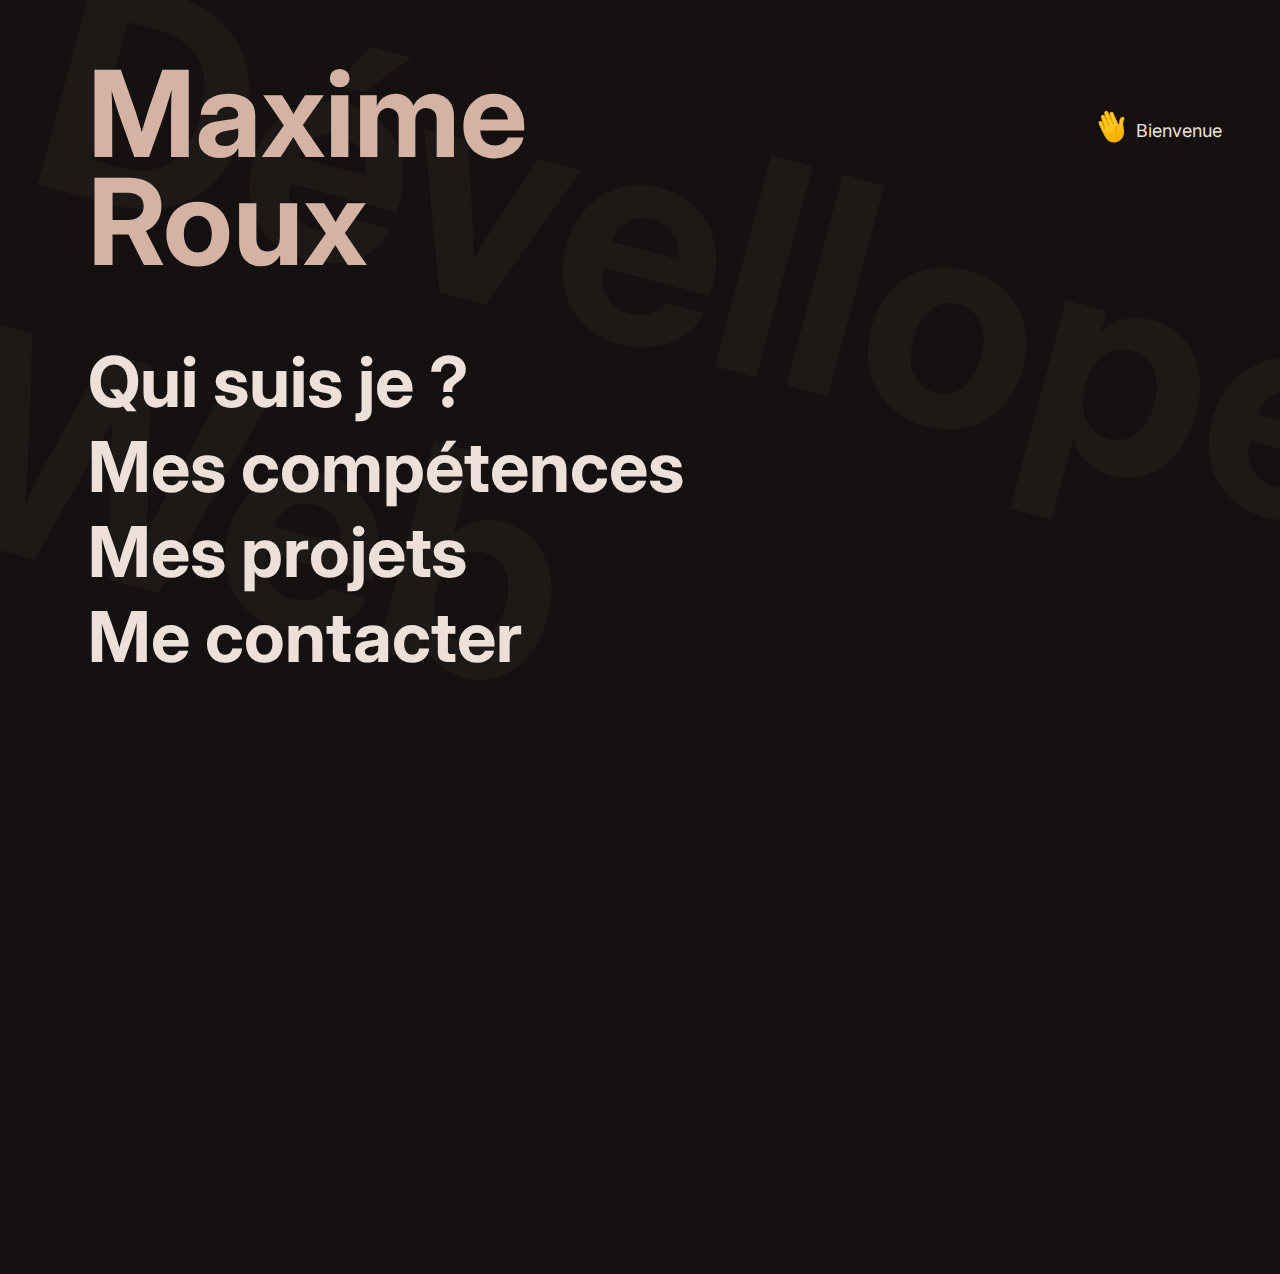
<file: index.html>
<!doctype html>
<html lang="fr">
<head>
    <meta charset="UTF-8">
    <meta name="viewport"
          content="width=device-width, user-scalable=no, initial-scale=1.0, maximum-scale=1.0, minimum-scale=1.0">
    <meta http-equiv="X-UA-Compatible" content="ie=edge">
    <link rel="stylesheet" href="index.css">
    <link href="https://fonts.googleapis.com/css2?family=Inter:wght@400;500;600;700&display=swap" rel="stylesheet">
    <title>Acceuil</title>
</head>
<body>
<div class="maxnom">
    <h1>Maxime<br>
        Roux</h1>
</div>
<div class="salut">
    <img src="img/coucou.gif">
    <p>Bienvenue</p>
</div>
<div class="menu">
    <a href="me.html">Qui suis je ?</a><br>
    <a href="skills.html">Mes compétences</a><br>
    <a href="#">Mes projets</a><br>
    <a href="Contact.html">Me contacter</a>
</div>
<div class="textdeco">
    <p>Dévelloper <br>
    Web</p>
</div>
</body>
</html>
</file>
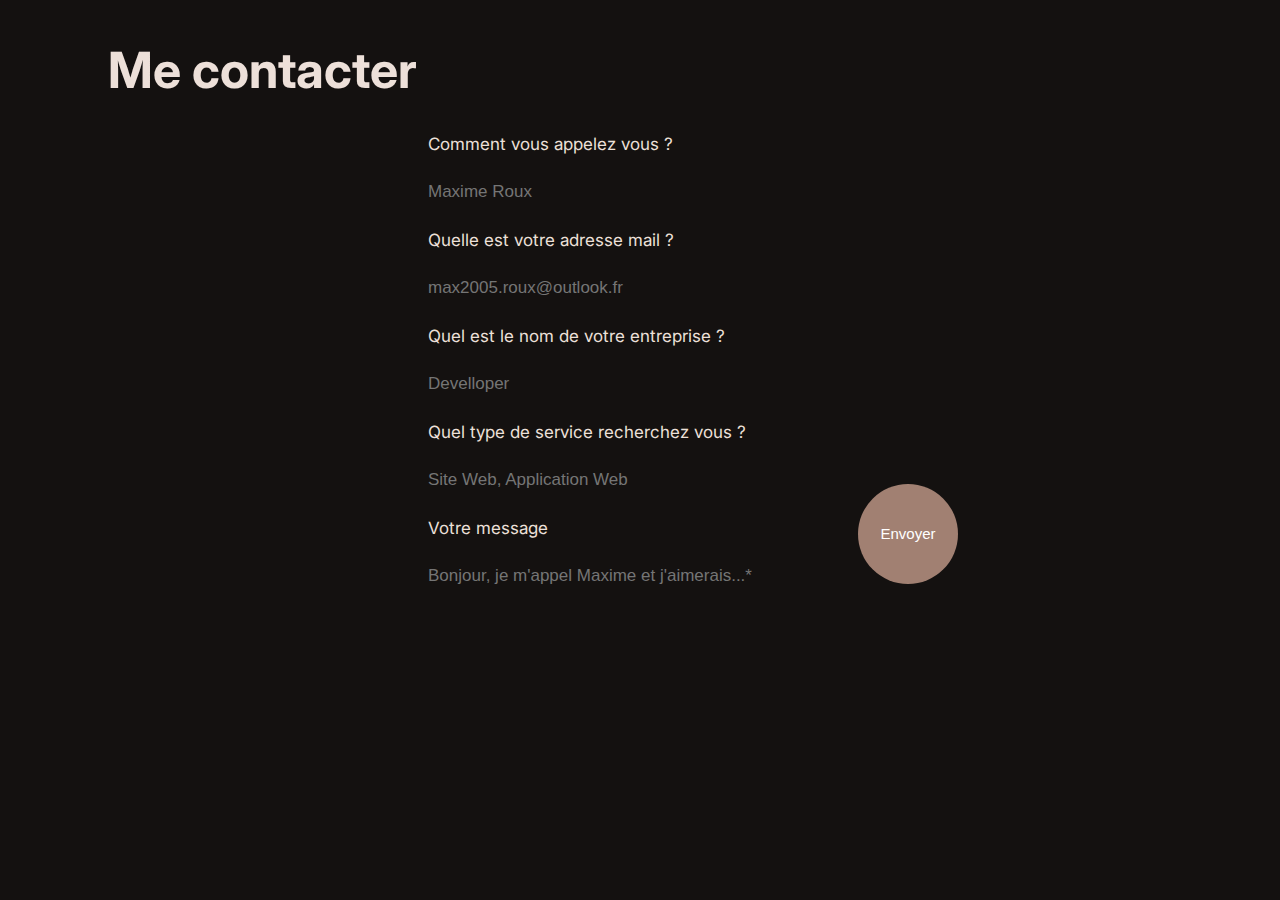
<file: Contact.html>
<!doctype html>
<html lang="fr">
<head>
    <meta charset="UTF-8">
    <meta name="viewport"
          content="width=device-width, user-scalable=no, initial-scale=1.0, maximum-scale=1.0, minimum-scale=1.0">
    <meta http-equiv="X-UA-Compatible" content="ie=edge">
    <link href="contact.css" rel="stylesheet">
    <title>Contact</title>

</head>
<body>
    <div class="container">
        <h1>Me contacter</h1>
        <form action="#" method="POST">
            <div class="form">
                <label for="nom_prenom">Comment vous appelez vous ?</label>
                <input type="text" id="nom_prenom" name="nom_prenom" placeholder="Maxime Roux" required>
            </div>
            <div class="form">
                <label for="email">Quelle est votre adresse mail ?</label>
                <input type="email" id="email" name="email" placeholder="max2005.roux@outlook.fr" required>
            </div>
            <div class="form">
                <label for="entreprise">Quel est le nom de votre entreprise ?</label>
                <input type="text" id="entreprise" name="entreprise" placeholder="Develloper" required>
            </div>
            <div class="form">
                <label for="projet">Quel type de service recherchez vous ?</label>
                <input type="text" id="projet" name="project" placeholder="Site Web, Application Web" required>
            </div>
            <div class="form">
                <label for="message">Votre message</label>
                <input type="text" id="message" name="message" placeholder="Bonjour, je m'appel Maxime et j'aimerais...*" required></input>
            </div>
            <div class="boubou">
                <input type="button" id="send"  value="Envoyer">
            </div>
        </form>
    </div>
</body>
</html>
</file>
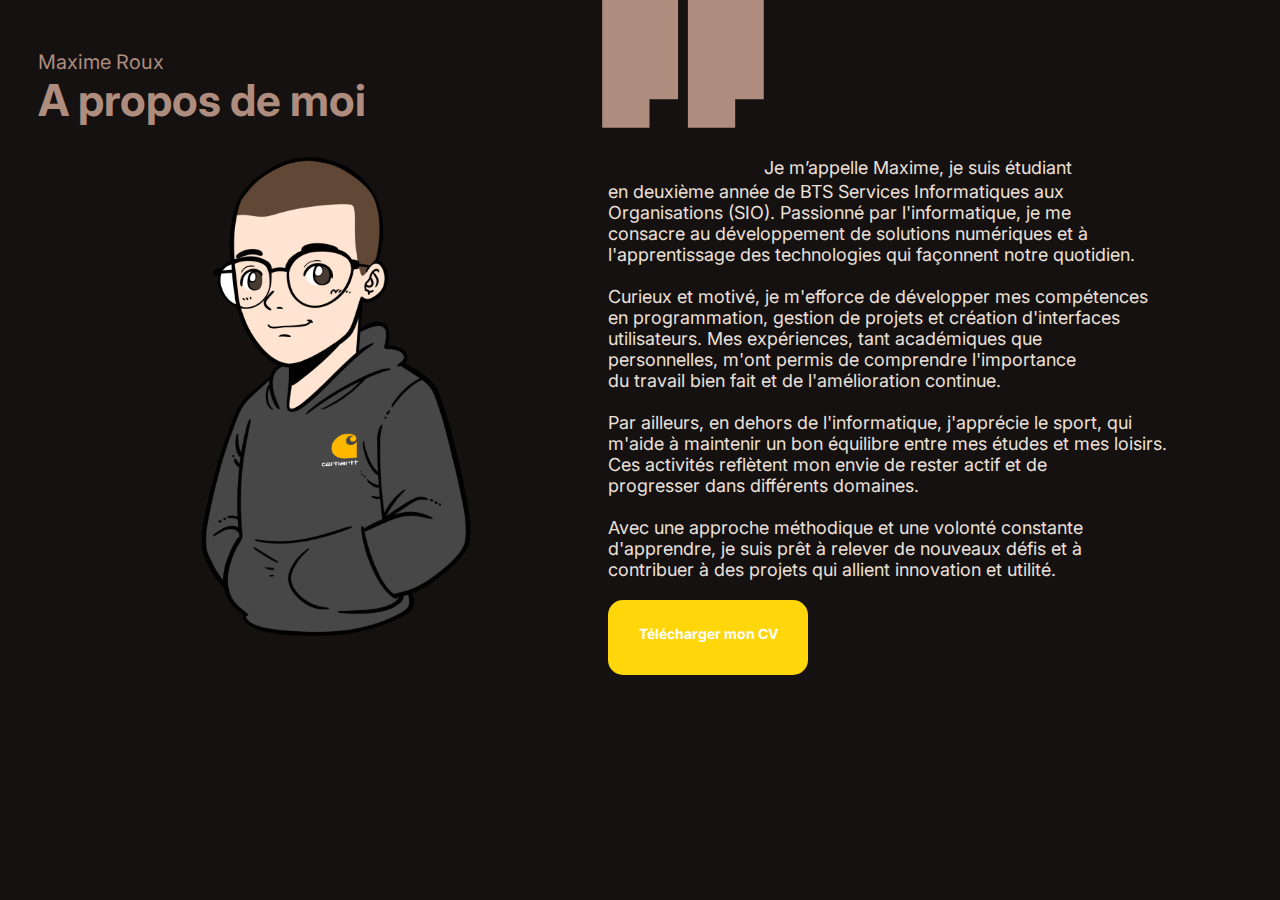
<file: me.html>
<!doctype html>
<html lang="fr">
<head>
    <meta charset="UTF-8">
    <meta name="viewport"
          content="width=device-width, user-scalable=no, initial-scale=1.0, maximum-scale=1.0, minimum-scale=1.0">
    <meta http-equiv="X-UA-Compatible" content="ie=edge">
    <link rel="stylesheet" href="moi.css">
    <link rel="preconnect" href="https://fonts.googleapis.com">
    <link rel="preconnect" href="https://fonts.gstatic.com" crossorigin>
    <link href="https://fonts.googleapis.com/css2?family=Jacquard+12&family=Jersey+10&display=swap" rel="stylesheet">
    <title>A propos de moi</title>
</head>
<body>
<div class="petitnom">
    <p>Maxime Roux</p>
</div>
<div class="titre">
    <h1>A propos de moi</h1>
</div>
<div class="bio">
    <div class="petitebio">
        <p>Je m’appelle Maxime, je suis étudiant  </p>
    </div>
    <div class="grandebio">
        <p>en deuxième année de BTS Services Informatiques aux <br>
            Organisations (SIO). Passionné par l'informatique, je me <br>
            consacre au développement de solutions numériques et à <br>
            l'apprentissage des technologies qui façonnent notre quotidien.<br>
            <br>
            Curieux et motivé, je m'efforce de développer mes compétences <br>
            en programmation, gestion de projets et création d'interfaces <br>
            utilisateurs. Mes expériences, tant académiques que <br>
            personnelles, m'ont permis de comprendre l'importance <br>
            du travail bien fait et de l'amélioration continue.<br>
            <br>
            Par ailleurs, en dehors de l'informatique, j'apprécie le sport, qui <br>
            m'aide à maintenir un bon équilibre entre mes études et mes loisirs. <br>
            Ces activités reflètent mon envie de rester actif et de <br>
            progresser dans différents domaines.<br>
            <br>
            Avec une approche méthodique et une volonté constante<br>
            d'apprendre, je suis prêt à relever de nouveaux défis et à <br>
            contribuer à des projets qui allient innovation et utilité.</p>
    </div>
</div>
<div class="beaugosse">
    <img src="img/moi.png">
</div>
<div class="big">
    <h1>"</h1>
</div>
<div class="pdf">
<a href="img/CV_Maxime_Roux.pdf" class="">Télécharger mon CV</a>
</div>
</body>
</html>
</file>
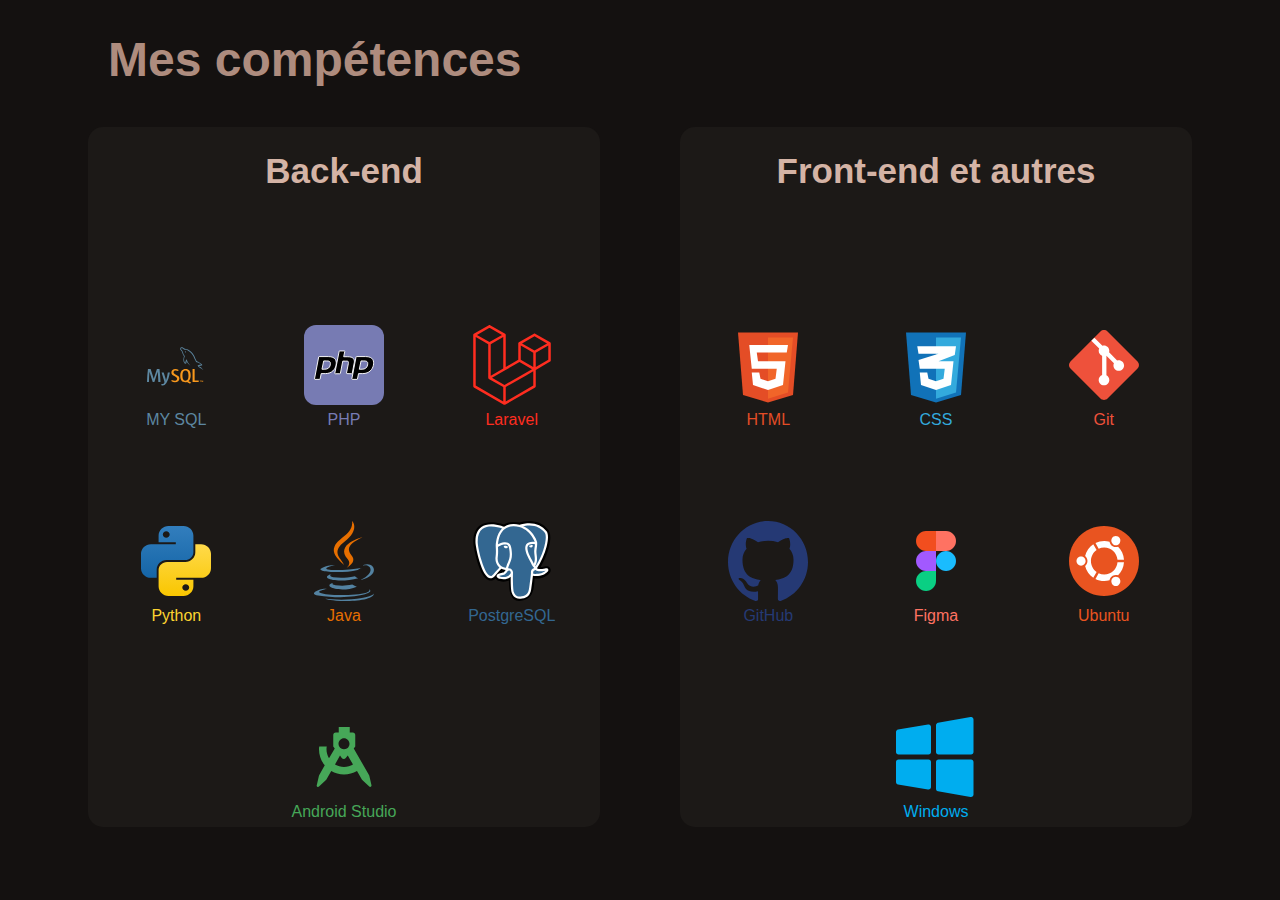
<file: skills.html>
<!doctype html>
<html lang="fr">
<head>
    <meta charset="UTF-8">
    <meta name="viewport"
          content="width=device-width, user-scalable=no, initial-scale=1.0, maximum-scale=1.0, minimum-scale=1.0">
    <meta http-equiv="X-UA-Compatible" content="ie=edge">
    <link rel="stylesheet" href="skills.css" >
    <title>Mes compétences</title>

</head>
<body>
<div class="titre">
    <h1>Mes compétences</h1>
</div>
<div class="contener">
    <div class="front-end">
        <h1>Back-end</h1>
        <p class="mysql">MY SQL
        <img src="img/mysql.svg">
        </p>
        <p class="php">PHP
            <img src="img/php.svg">
        </p>
        <p class="laravel">Laravel
            <img src="img/laravel.svg">
        </p>
        <p class="python">Python
            <img src="img/python.svg">
        </p>
        <p class="java">Java
            <img src="img/java.svg">
        </p>
        <p class="postgresql">PostgreSQL
            <img src="img/postegresql.svg">
        </p>
        <p class="android">Android Studio
            <img src="img/android.svg">
        </p>
    </div>
    <div class="back-end">
        <h1>Front-end et autres</h1>
        <p class="html">HTML
            <img src="img/html.svg">
        </p>
        <p class="css">CSS
            <img src="img/css.svg">
        </p>
        <p class="git">Git
            <img src="img/git.svg">
        </p>
        <p class="github">GitHub
            <img src="img/github.svg">
        </p>
        <p class="figma">Figma
            <img src="img/figma.svg">
        </p>
        <p class="ubuntu">Ubuntu
            <img src="img/ubuntu.svg">
        </p>
        <p class="windows">Windows
            <img src="img/windows.svg">
        </p>
    </div>
</div>
</body>
</html>
</file>
<file: index.css>
@import url('https://fonts.googleapis.com/css2?family=Inter:wght@400;500;600;700&display=swap');


body{
    background: #141110;
    font-family: 'Inter', sans-serif;
    overflow: hidden;
}



@media (max-width: 2600px) {
    .maxnom{
        font-size: 90px;
        margin-top: -40px;
        margin-left: 150px;
    }

    .menu{
        margin-top: 300px;
        font-weight: bold;
    }

    .menu a{
        margin-left: 150px;
        font-size: 120px;
    }

    .salut{
        font-size: 25px;
        text-align: right;
        margin-right: 110px;
        margin-top: -370px;
    }

    .textdeco{
        font-size: 500px;
        margin-top: -1600px;
        margin-left: -60px;
    }

    .salut img {
        margin-top: -10px;
        margin-right: 10px;
        width: 50px;
        height: auto;
    }
}

@media (max-width: 2000px) {
    .maxnom {
        font-size: 70px;
        margin-top: -30px;
        margin-left: 100px;
    }

    .menu {
        margin-top: 250px;
        font-weight: bold;
    }

    .menu a {
        margin-left: 100px;
        font-size: 90px;
    }

    .salut {
        font-size: 20px;
        text-align: right;
        margin-right: 70px;
        margin-top: -280px;
    }

    .textdeco {
        font-size: 350px;
        margin-top: -1200px;
        margin-left: -40px;
    }

    .salut img {
        margin-top: -5px;
        margin-right: 5px;
        width: 40px;
        height: auto;
    }
}

@media (max-width: 1460px) {
    .maxnom {
        font-size: 60px;
        margin-top: -20px;
        margin-left: 80px;
    }

    .menu {
        margin-top: 120px;
        font-weight: bold;
    }

    .menu a {
        margin-left: 80px;
        font-size: 70px;
    }

    .salut {
        font-size: 18px;
        text-align: right;
        margin-right: 50px;
        margin-top: -255px;
    }

    .textdeco {
        font-size: 300px;
        margin-top: -900px;
        margin-left: -30px;
    }

    .salut img {
        margin-top: -5px;
        margin-right: 5px;
        width: 35px;
        height: auto;
    }
}
@media (max-width: 1300px) {
    .menu {
        margin-top: 180px;
        font-weight: bold;
    }
}

@media (max-width: 780px) {
    .maxnom {
        font-size: 37px;
        margin-top: 0;
        margin-left: 40px;
    }

    .menu {
        margin-top: 250px;
        font-weight: normal;
        font-size: 70px;
        line-height: 50px;
    }

    .menu a {
        margin-left: 40px;
        font-size: 40px;
    }

    .salut {
        font-size: 14px;
        text-align: left;
        margin-left: 550px;
        margin-top: -165px;
    }

    .textdeco {
        font-size: 170px;
        margin-top: -500px;
        margin-left: -60px;
    }

    .salut img {
        width: 25px;
    }
}

.maxnom{
    color: #D4B3A5;
    line-height: 0.9;
    pointer-events: none;
    user-select: none;
}

.menu a{
    color: #EDE0D9;
    text-decoration: none;
    user-select: none;
}

.salut{
    color: #EDE0D9;
    pointer-events: none;
    user-select: none;
}

.textdeco{
    position: absolute;
    font-weight: bold;
    color: #1C1917;
    z-index: -1;
    pointer-events: none;
    user-select: none;
    transform: rotate(15deg)
}

.salut img, .salut p {
    display: inline-block;
    vertical-align: middle;
}
</file>
<file: contact.css>
@import url('https://fonts.googleapis.com/css2?family=Inter:wght@400;500;600;700&display=swap');


body{
    background: #141110;
    font-family: 'Inter', sans-serif;
}

h1{
    color:  #EDE0D9 ;
    user-select: none;
}

label{
    display: block;
    color: #EDE0D9;
    user-select: none;
}

input{
    background: #141110;
    color:#AE8C7E;
}

input:focus, textarea:focus, button:focus {
    outline: none;
}

#send {
    border-radius: 50%;
    background-color: #A18072;
    border: none;
    color: white;
    text-align: center;
    cursor: url("img/fusé.svg"), auto;
    display: flex;
    align-items: center;
    justify-content: center;
    padding: 0;
}



@media (max-width: 2600px) {
    body{
        overflow: hidden;
    }

    form{
        margin-left: 550px;
        margin-top: 100px;
    }

    .form{
        margin: 60px;
    }

    input{
        padding: 10px;
        font-size: 25px;
        border: none;
        width: 600px;
        margin-left: -8px;
        margin-top: 50px;
    }

    label{
        font-size: 25px;
    }

    h1{
        font-size: 60px;
        margin-top: 50px;
        margin-left: 150px;
    }

    #send{
        width: 150px;
        height: 150px;
        font-size: 21px;
        margin-left: 1000px;
        margin-top: -210px;
    }
}

@media (max-width: 2000px) {
    body{
        overflow: hidden;
    }

    form {
        margin-left: 400px;
        margin-top: 40px;
    }

    .form {
        margin: 40px;
    }

    input {
        padding: 8px;
        font-size: 20px;
        border: none;
        width: 450px;
        margin-left: -8px;
        margin-top: 40px;
    }

    label {
        font-size: 20px;
    }

    h1 {
        font-size: 50px;
        margin-top: 40px;
        margin-left: 100px;
    }

    #send {
        width: 100px;
        height: 100px;
        font-size: 15px;
        margin-left: 650px;
        margin-top: -140px;
    }
}

@media (max-width: 1460px) {
    form {
        margin-left: 400px;
        margin-top: 20px;
    }

    .form {
        margin: 20px;
    }

    input {
        padding: 8px;
        font-size: 17px;
        border: none;
        width: 350px;
        margin-left: -8px;
        margin-top: 20px;
    }

    label {
        font-size: 17px;
    }

    h1 {
        font-size: 50px;
        margin-top: 40px;
        margin-left: 100px;
    }

    #send {
        width: 100px;
        height: 100px;
        font-size: 15px;
        margin-left: 450px;
        margin-top: -130px;
    }
}

@media (max-width: 1060px) {
    form {
        margin-left: 200px;
        margin-top: 20px;
    }
    h1 {
        font-size: 40px;
        margin-top: 40px;
        margin-left: 80px;
    }
}

@media (max-width: 780px) {
    form {
        margin-left: 100px;
        margin-top: 50px;
    }
}
</file>
<file: moi.css>
@import url('https://fonts.googleapis.com/css2?family=Inter:wght@400;500;600;700&display=swap');


body{
    background: #141110;
    font-family: 'Inter', sans-serif;
    overflow: hidden;
}

@media (max-width: 2600px) {
    .petitnom{
        font-size: 30px;
        margin-top: 100px;
        margin-left: 85px;
    }

    .titre{
        font-size: 30px;
        margin-top: -50px;
        margin-left: 75px;
    }

    .bio{
        margin-left: 1325px;
        margin-top: 200px;
        font-size: 27px;
    }

    .petitebio p {
        text-align: right;
        margin-right: 490px;
        margin-bottom: -25px;
    }

    .big{
        font-size: 500px;
        margin-top: -1810px;
        margin-left: 1280px;
    }

    img{
        width: 1200px;
        height: auto;
        margin-left: -100px;
        margin-top: -1000px ;
    }

    .pdf{
        margin-left: 1330px;
        width: 300px;
        height: 70px;
        margin-top: 30px;
        font-size: 20px;
        padding-top: 40px;
    }
}
@media (max-width: 2000px) {
    .petitnom {
        font-size: 24px;
        margin-top: 60px;
        margin-left: 60px;
    }

    .titre {
        font-size: 26px;
        margin-top: -40px;
        margin-left: 50px;
    }

    .bio {
        margin-left: 1000px;
        margin-top: 150px;
        font-size: 22px;
    }

    .petitebio p {
        text-align: right;
        margin-right: 300px;
        margin-bottom: -15px;
    }

    .big {
        font-size: 410px;
        margin-top: -1464px;
        margin-left: 964px;
    }

    img {
        width: 900px;
        height: auto;
        margin-left: -40px;
        margin-top: -750px;
    }

    .pdf{
        margin-left: 1000px;
        width: 250px;
        height: 60px;
        margin-top: 30px;
        font-size: 15px;
        padding-top: 35px;
    }
}

@media (max-width: 1460px) {
    .petitnom {
        font-size: 20px;
        margin-top: 50px;
        margin-left: 30px;
    }

    .titre {
        font-size: 22px;
        margin-top: -30px;
        margin-left: 30px;
    }

    .bio {
        margin-left: 600px;
        margin-top: 20px;
        font-size: 18px;
    }

    .petitebio p {
        text-align: right;
        margin-right: 350px;
        margin-bottom: -15px;
    }

    .big {
        font-size: 300px;
        margin-top: -1120px;
        margin-left: 575px;
    }

    img {
        width: 700px;
        height: auto;
        margin-left: -20px;
        margin-top: -550px;
    }

    .pdf {
        margin-left: 600px;
        width: 200px;
        height: 50px;
        margin-top: 20px;
        font-size: 14px;
        padding-top: 25px;

    }
}

@media (max-width: 1300px) {
    .petitebio p {
        text-align: right;
        margin-right: 200px;
        margin-bottom: -15px;
    }

    .big{
        margin-top: -1110px;
    }
}

@media (max-width: 1060px) {
    .petitnom {
        font-size: 18px;
        margin-top: 40px;
        margin-left: 25px;
    }

    .titre {
        font-size: 20px;
        margin-top: -35px;
        margin-left: 20px;
    }

    .bio {
        margin-left: 500px;
        margin-top: 10px;
        font-size: 16px;
    }

    .petitebio p {
        text-align: right;
        margin-right: 100px;
        margin-bottom: -15px;
    }

    .big {
        font-size: 250px;
        margin-top: -995px;
        margin-left: 480px;
    }

    img {
        width: 600px;
        height: auto;
        margin-left: -10px;
        margin-top: -450px;
    }

    .pdf {
        margin-left: 500px;
        width: 180px;
        height: 45px;
        margin-top: 15px;
        font-size: 13px;
        padding-top: 20px;
    }
}

@media (max-width: 780px) {
    .petitnom {
        font-size: 16px;
        margin-top: 30px;
        margin-left: 15px;
    }

    .titre {
        font-size: 18px;
        margin-top: -20px;
        margin-left: 15px;
    }

    .bio {
        margin-left: 300px;
        margin-top: 100px;
        font-size: 14px;
    }

    .petitebio p {
        text-align: right;
        margin-right: 90px;
        margin-bottom: -13px;
    }

    .big {
        font-size: 180px;
        margin-top: -770px;
        margin-left: 287px;
    }

    img {
        width: 500px;
        height: auto;
        margin-left: -90px;
        margin-top: -430px;
    }

    .pdf {
        margin-left: 300px;
        width: 160px;
        height: 40px;
        margin-top: 10px;
        font-size: 12px;
        padding-top: 15px;
    }
}




.pdf{
    text-align: center;
    background: #FFD60A;
    border-radius: 15px;
}

.pdf a{
    color: #ffffff;
    font-weight: bold;
    user-select: none;
    text-decoration: none;
}

.bio{
    user-select: none;
    color: #EDE0D9;
}

.petitebio p {
    text-align: right;
}

.petitnom{
    color: #AE8C7E;
    user-select: none;
}

.titre{
    color: #AE8C7E;
    user-select: none;

}

.big {
    color: #AE8C7E;
    position: absolute;
    font-weight: bold;
    z-index: -1;
    pointer-events: none;
    user-select: none;
    font-family: "Jacquard 12", system-ui;
}

img{
    position: absolute;
    font-weight: bold;
    z-index: -1;
    pointer-events: none;
    user-select: none;
}
</file>
<file: skills.css>
body{
    background: #141110;
    font-family: 'Inter', sans-serif;
}

@media (max-width: 2600px) {
    .front-end, .back-end{
        width: 1000px;
        height: 930px;
        margin-top: -180px;
        margin-left: 150px;
        display: flex;
        flex-wrap: wrap;
        justify-content: space-evenly;
        gap: 20px;
    }

    .back-end{
        margin-right: 150px;
    }

    .titre{
        font-size: 30px;
        margin-top: 120px;
        margin-left: 160px;
    }

    .contener{
        margin-top: 220px;
    }

    img{
        width: 120px;
        height: auto;
        margin: 25px;
        margin-left: 40px;
        position: absolute;
    }

    img:hover{
        width: 140px;
        height: auto;
    }

    p {
        display: flex;
        flex-direction: column-reverse;
        align-items: center;
        text-align: center;
        width: 120px;
        margin: 10px;
        margin-bottom: 40px;
        margin-top: 170px;
    }

    .front-end p, .back-end p {
        width: 23%;
        text-align: center;
    }


    .front-end h1, .back-end h1{
        font-size: 50px;
    }
}

@media (max-width: 2000px) {
    .front-end, .back-end {
        width: 900px;
        height: 800px;
        margin-top: -160px;
        margin-left: 100px;
        display: flex;
        flex-wrap: wrap;
        justify-content: space-evenly;
        gap: 20px;
    }

    .back-end {
        margin-right: 100px;
    }

    .titre {
        font-size: 28px;
        margin-top: 20px;
        margin-left: 120px;
    }

    .contener {
        margin-top: 200px;
    }

    img {
        width: 100px;
        height: auto;
        margin: 20px;
    }

    img:hover{
        width: 120px;
        height: auto;
    }

    p {
        display: flex;
        flex-direction: column-reverse;
        align-items: center;
        text-align: center;
        width: 100px;
        margin: 5px;
        margin-bottom: 20px;
        margin-top: 170px;
    }

    .front-end p, .back-end p {
        width: 22%;
        text-align: center;
    }
    .front-end h1, .back-end h1{
        font-size: 40px;
    }
}

@media (max-width: 1460px) {
    .front-end, .back-end {
        width: 800px;
        height: 700px;
        margin-top: -140px;
        margin-left: 80px;
        display: flex;
        flex-wrap: wrap;
        justify-content: space-evenly;
        gap: 15px;
    }

    .back-end {
        margin-right: 80px;
    }

    .titre {
        font-size: 24px;
        margin-top: 15px;
        margin-left: 100px;
    }

    .contener {
        margin-top: 180px;
    }

    img {
        width: 80px;
        height: auto;
        margin: 15px;
    }

    img:hover {
        width: 100px;
        height: auto;
    }

    p {
        display: flex;
        flex-direction: column-reverse;
        align-items: center;
        text-align: center;
        width: 80px;
        margin: 3px;
        margin-bottom: 15px;
        margin-top: 140px;
        line-height: 1.2px;
    }

    .front-end p, .back-end p {
        width: 24%;
        text-align: center;
    }

    .front-end h1, .back-end h1 {
        font-size: 35px;
    }
}

@media (max-width: 780px) {
    .front-end, .back-end {
        width: 100%;
        height: auto;
        margin-top: 20px;
        margin-left: 20px;
        display: flex;
        flex-wrap: wrap;
        justify-content: space-around;
        gap: 5px;
    }

    .back-end {
        margin-right: 20px;
    }

    .titre {
        font-size: 20px;
        margin-top: 10px;
        margin-left: 30px;
    }

    .contener {
        margin-top: 40px;
    }

    img {
        width: 60px;
        height: auto;
        margin: 10px;
    }

    img:hover {
        width: 80px;
        height: auto;
    }

    p {
        display: flex;
        flex-direction: column-reverse;
        align-items: center;
        text-align: center;
        width: 100%;
        margin: 3px;
        margin-bottom: 10px;
        margin-top: 80px;
        line-height: 2.5px;
    }

    .front-end p, .back-end p {
        width: 100%;
        text-align: center;
    }

    .front-end h1, .back-end h1 {
        font-size: 28px;
    }
}


img{
    transition: all 0.3s ease-in-out;
}

.contener{
    display: flex;
    justify-content: space-between;
    user-select: none;
}

.titre{
    color: #AE8C7E;
    pointer-events: none;
    user-select: none;
}

.front-end h1, .back-end h1{
    width: 100%;
    text-align: center;
    color: #D4B3A5;
}

.front-end, .back-end{
    text-align: left;
    background: #1C1917;
    border-radius: 15px;
}

.laravel{
    color: #ff2d20;
}

.php{
    color: #777bb3;
}

.mysql{
    color: #5d87a1;
}

.python{
    color: #fdd330;
}

.java{
    color: #e76f00;
}

.postgresql{
    color: #336791;
}

.android{
    color: #46a758;
}

.html{
    color: #e44d26;
}

.css{
    color: #33aadd;
}

.git{
    color: #ee513b;
}

.github{
    color: #253974;
}

.figma{
    color: #ff7262;
}

.ubuntu{
    color: #e95420;
}

.windows{
    color: #00adef;
}
</file>
